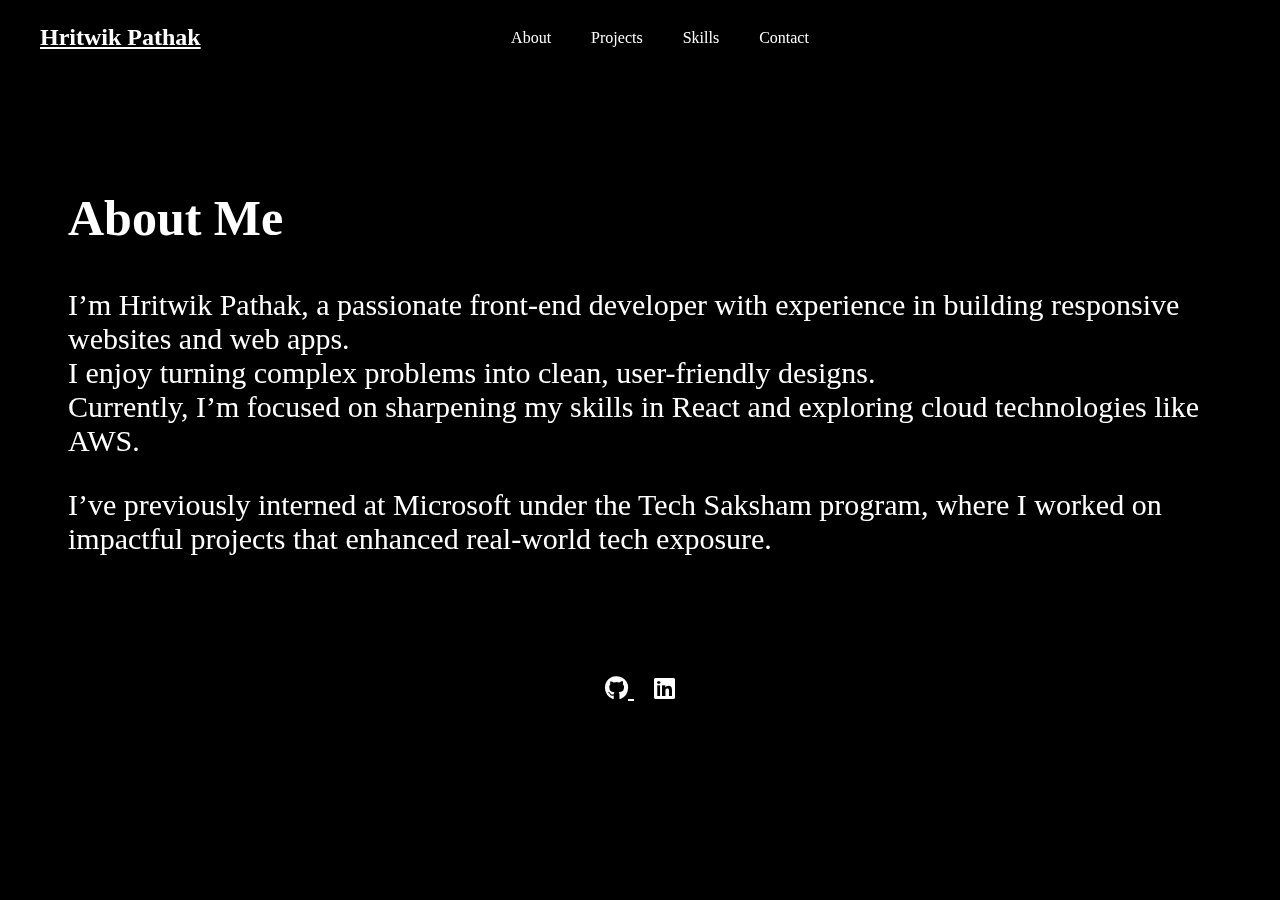
<file: about.html>
<!DOCTYPE html>
<html lang="en">
<head>
  <meta charset="UTF-8" />
  <meta name="viewport" content="width=device-width, initial-scale=1.0" />
  <title>Hritwik Pathak | Portfolio</title>
  <link rel="stylesheet" href="style.css" />
  <link rel="stylesheet" href="https://cdnjs.cloudflare.com/ajax/libs/font-awesome/6.5.0/css/all.min.css">

</head>
<body>
 <div id="tsparticles"></div>

 <header>
  <nav class="navbar">
    <h1><a href="index.html" class="logo-link">Hritwik Pathak</a></h1>

    <ul>
      <li><a href="about.html">About</a></li>
      <li><a href="project.html">Projects</a></li>
      <li><a href="skill.html">Skills</a></li>
      <li><a href="contact.html">Contact</a></li>
    </ul>
  </nav>
</header>

  <section class="about-section">
    <div class="about-content">
    <h2>About Me</h2>
    <p>I’m Hritwik Pathak, a passionate front-end developer with experience in building responsive websites and web apps.<br> 
      I enjoy turning complex problems into clean, user-friendly designs.<br> 
      Currently, I’m focused on sharpening my skills in React and exploring cloud technologies like AWS.
     </p>
      <p>
        I’ve previously interned at Microsoft under the Tech Saksham program, 
        where I worked on impactful projects that enhanced real-world tech exposure.
      </p>
      </div>
  </section>

  


  <footer>
    
    <div class="social-icons">
    <a href="https://github.com/hritwik4pathak" target="_blank" aria-label="GitHub">
      <i class="fab fa-github"></i>
    </a>
    <a href="https://www.linkedin.com/in/hritwik-pathak-81a10b259/" target="_blank" aria-label="LinkedIn">
      <i class="fab fa-linkedin"></i>
    </a>
  </div>
  </footer>
</body>
</html>
</file>
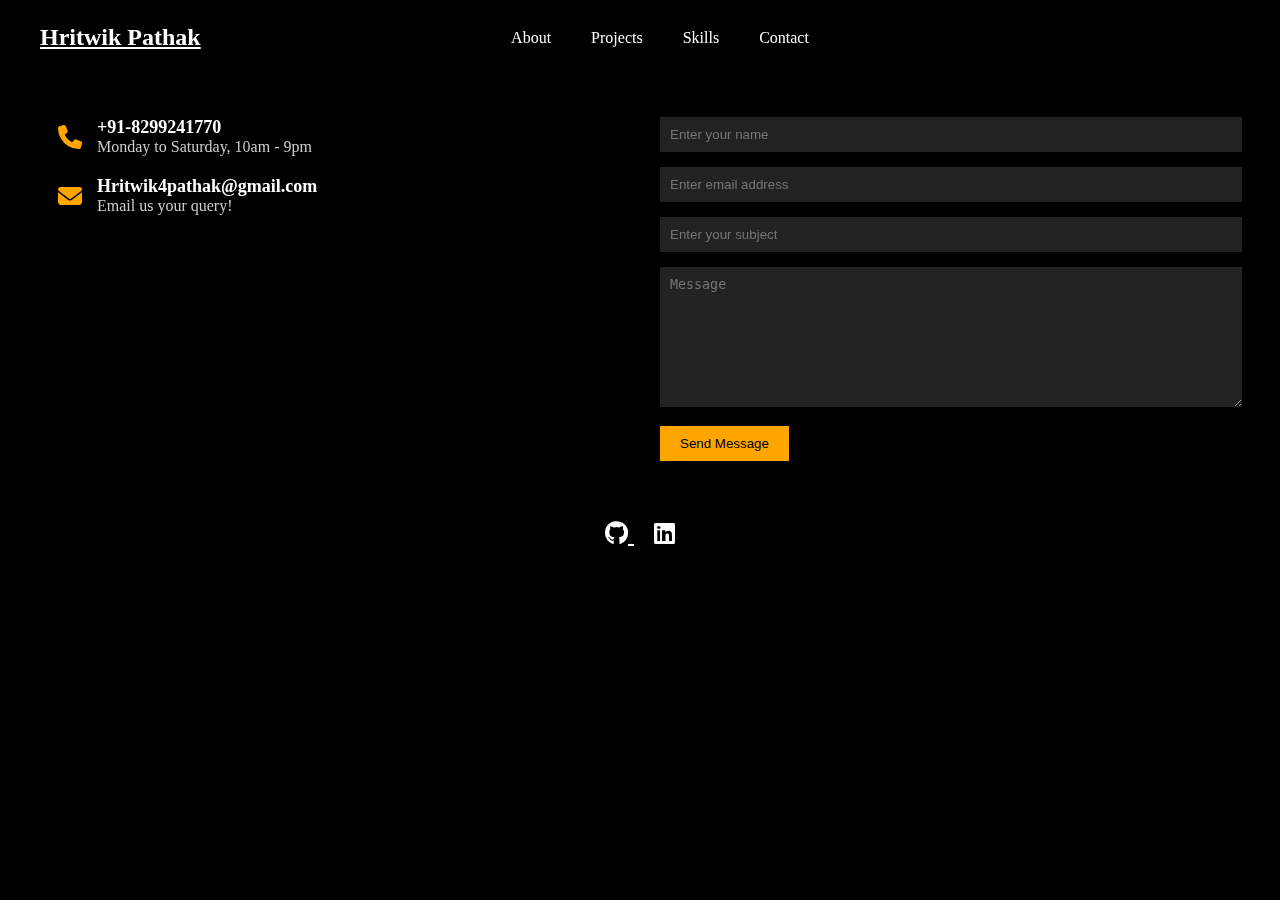
<file: contact.html>
<!DOCTYPE html>
<html lang="en">
<head>
  <meta charset="UTF-8" />
  <meta name="viewport" content="width=device-width, initial-scale=1.0" />
  <title>Hritwik Pathak | Portfolio</title>
  <link rel="stylesheet" href="style.css" />
  <link rel="stylesheet" href="https://cdnjs.cloudflare.com/ajax/libs/font-awesome/6.5.0/css/all.min.css">

</head>
<body>
 <div id="tsparticles"></div>
  <header>
  <nav class="navbar">
    <h1><a href="index.html" class="logo-link">Hritwik Pathak</a></h1>

    <ul>
      <li><a href="about.html">About</a></li>
      <li><a href="project.html">Projects</a></li>
      <li><a href="skill.html">Skills</a></li>
      <li><a href="contact.html">Contact</a></li>
    </ul>
  </nav>
</header>

   <section class="contact">
    <div class="row">
      <div class="contact-col">
        <div>
          <i class="fa fa-phone"></i>
          <span>
            <h3>+91-8299241770</h3>
            <p>Monday to Saturday, 10am - 9pm</p>
          </span>
        </div>

        <div>
          <i class="fa fa-envelope"></i>
          <span>
            <h3>Hritwik4pathak@gmail.com</h3>
            <p>Email us your query!</p>
          </span>
        </div>
      </div>

      <div class="contact-col">
        <form action="">
          <input type="text" placeholder="Enter your name" required>
          <input type="email" placeholder="Enter email address" required>
          <input type="text" placeholder="Enter your subject" required>
          <textarea rows="8" placeholder="Message"></textarea>
          <button type="submit" class="hero-btn">Send Message</button>
        </form>
      </div>
    </div>
  </section>

  
  <footer>
    
    <div class="social-icons">
    <a href="https://github.com/hritwik4pathak" target="_blank" aria-label="GitHub">
      <i class="fab fa-github"></i>
    </a>
    <a href="https://www.linkedin.com/in/hritwik-pathak-81a10b259/" target="_blank" aria-label="LinkedIn">
      <i class="fab fa-linkedin"></i>
    </a>
  </div>
  </footer>
</body>
</html>
</file>
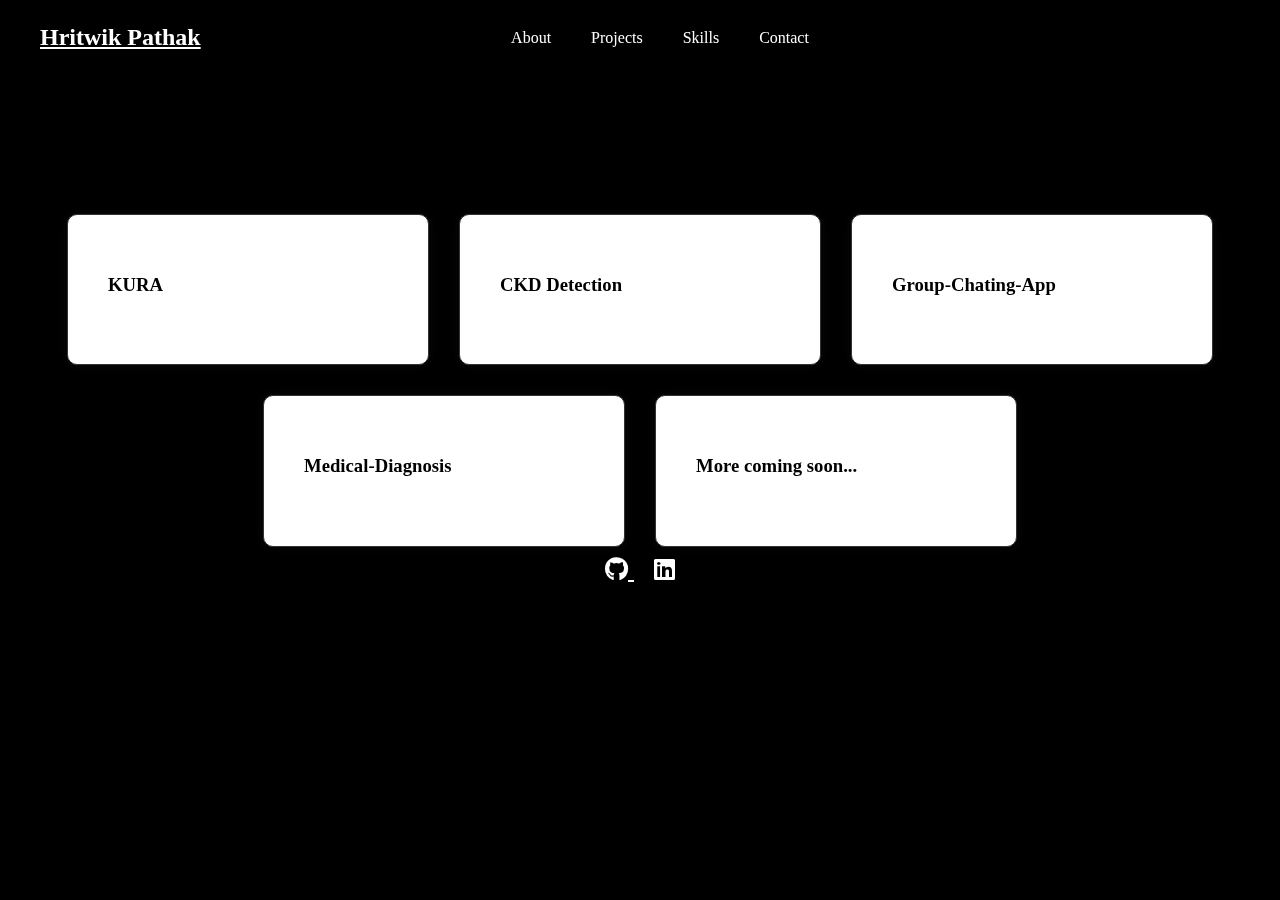
<file: project.html>
<!DOCTYPE html>
<html lang="en">
<head>
  <meta charset="UTF-8" />
  <meta name="viewport" content="width=device-width, initial-scale=1.0" />
  <title>Hritwik Pathak | Portfolio</title>
  <link rel="stylesheet" href="style.css" />
  <link rel="stylesheet" href="https://cdnjs.cloudflare.com/ajax/libs/font-awesome/6.5.0/css/all.min.css">

</head>
<body>
 <div id="tsparticles"></div>

 <header>
  <nav class="navbar">
  <h1><a href="index.html" class="logo-link">Hritwik Pathak</a></h1>

    <ul>
      <li><a href="about.html">About</a></li>
      <li><a href="project.html">Projects</a></li>
      <li><a href="skill.html">Skills</a></li>
      <li><a href="contact.html">Contact</a></li>
    </ul>
  </nav>
</header>

  

  <section id="projects" class="project-section">
    <h2>Projects</h2>
    <div class="project-container">
    <div class="project-card">
      <h3>KURA</h3>
    </div>
    <div class="project-card">
      <h3>CKD Detection</h3>
    </div>
    <div class="project-card">
      <h3>Group-Chating-App</h3>
    </div>
    <div class="project-card">
      <h3>Medical-Diagnosis</h3>
    </div>
    <div class="project-card">
      <h3>More coming soon...</h3>
    </div>
    </div>
  </section>

  

   <footer>
    
    <div class="social-icons">
    <a href="https://github.com/hritwik4pathak" target="_blank" aria-label="GitHub">
      <i class="fab fa-github"></i>
    </a>
    <a href="https://www.linkedin.com/in/hritwik-pathak-81a10b259/" target="_blank" aria-label="LinkedIn">
      <i class="fab fa-linkedin"></i>
    </a>
  </div>
  </footer>
</body>
</html>
</file>
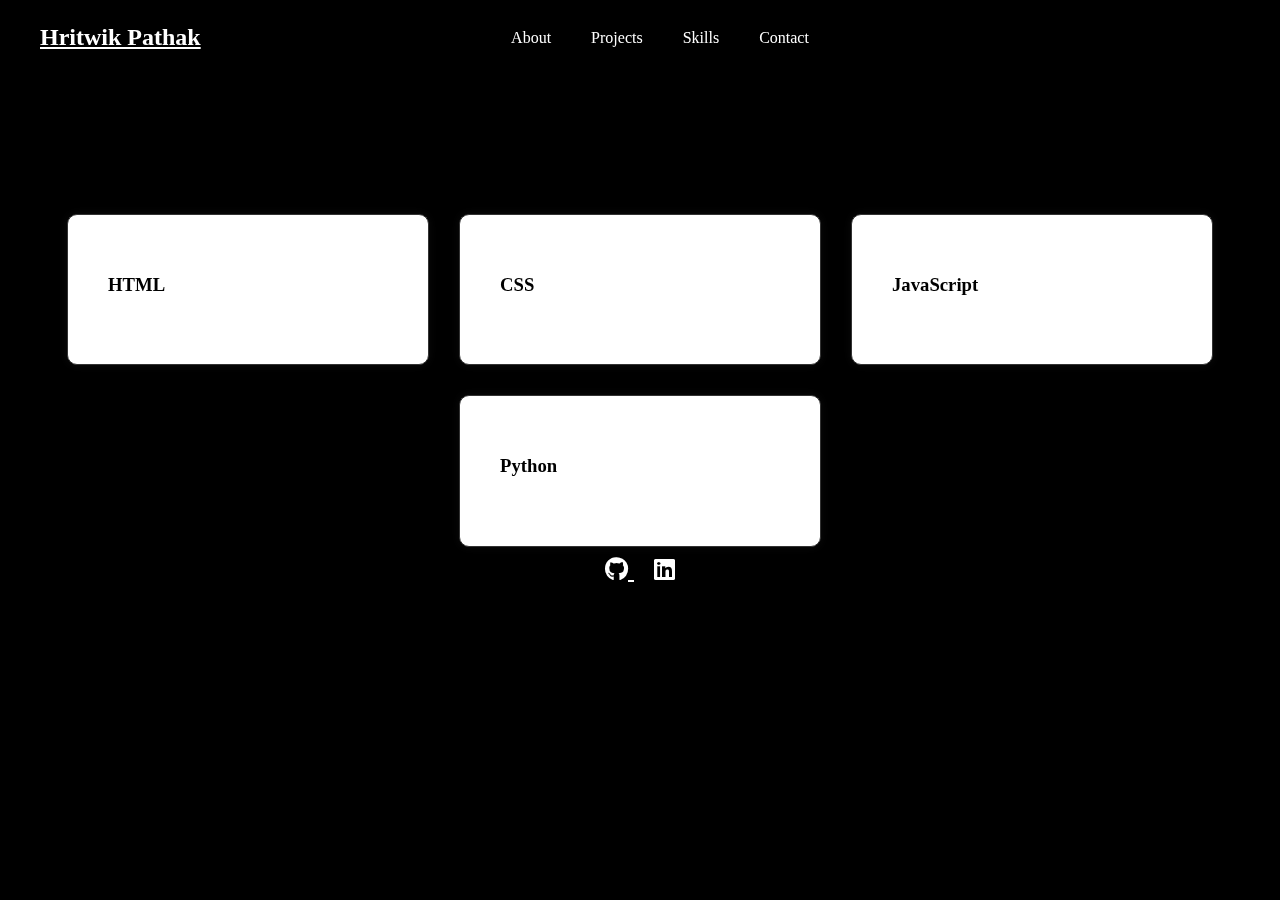
<file: skill.html>
<!DOCTYPE html>
<html lang="en">
<head>
  <meta charset="UTF-8" />
  <meta name="viewport" content="width=device-width, initial-scale=1.0" />
  <title>Hritwik Pathak | Portfolio</title>
  <link rel="stylesheet" href="style.css" />
  <link rel="stylesheet" href="https://cdnjs.cloudflare.com/ajax/libs/font-awesome/6.5.0/css/all.min.css">

</head>
<body>
 <div id="tsparticles"></div>
  <header>
  <nav class="navbar">
    <h1><a href="index.html" class="logo-link">Hritwik Pathak</a></h1>

    <ul>
      <li><a href="about.html">About</a></li>
      <li><a href="project.html">Projects</a></li>
      <li><a href="skill.html">Skills</a></li>
      <li><a href="contact.html">Contact</a></li>
    </ul>
  </nav>
</header>

  <section id="projects" class="project-section">
    <h2>Projects</h2>
    <div class="project-container">
    <div class="project-card">
      <a href=" D:\MY-portfolio\images"></a>
      <h3>HTML</h3>
    </div>
    <div class="project-card">
      <a href="D:\MY-portfolio\images"></a>
      <h3>CSS</h3>
    </div>
    <div class="project-card">
      <h3>JavaScript</h3>
    </div>
    <div class="project-card">
      <h3>Python</h3>
    </div>
    
  </section>

  
  <footer>
    
    <div class="social-icons">
    <a href="https://github.com/hritwik4pathak" target="_blank" aria-label="GitHub">
      <i class="fab fa-github"></i>
    </a>
    <a href="https://www.linkedin.com/in/hritwik-pathak-81a10b259/" target="_blank" aria-label="LinkedIn">
      <i class="fab fa-linkedin"></i>
    </a>
  </div>
  </footer>
</body>
</html>
</file>
<file: style.css>
.navbar {
  display: flex;
  justify-content: space-between;
  align-items: center;
  
  padding: 1rem 2rem;
  color: white;
}
.navbar a{
  color: white;
}

.navbar h1 {
  color: white;
  
  margin: 0;
  font-size: 24px;
  flex: 1;
}

.navbar ul {
  position: absolute;
  left: 50%;
  transform: translateX(-50%);
  list-style: none;
  display: flex;
  gap: 40px;
  margin: 0;
}

.navbar ul li a {
  position: relative;
  color: white;
  text-decoration: none;
  font-weight: 500;
  padding-bottom: 5px;
}
.navbar ul li a::after {
  content: "";
  position: absolute;
  left: 0;
  bottom: 0;
  width: 0%;
  height: 2px;
  background-color: #ff5722;
  transition: width 0.3s ease-in-out;
}

.navbar ul li a:hover::after {
  width: 100%;
}
#tsparticles {
  position: fixed;
  top: 0;
  left: 0;
  width: 100%;
  height: 100%;
  z-index: -1; /* keep it behind all content */
  background: black; /* dark background */
}
.left-photo-container {
  flex: 1;
  display: flex;
  justify-content: flex-end;
  align-items: center;
  padding: 40px;
}

.pentagon-frame {
  width: 400px;
  height: 400px;
  position: right;
}

.profile-img {
  width: 100%;
  height: 100%;
  object-fit: cover;
  clip-path: polygon(50% 0%, 100% 38%, 82% 100%, 18% 100%, 0% 38%);
  border: 3px solid white;
  box-shadow: 0 0 10px rgba(255, 255, 255, 0.4);
}

.main-page {
  display: flex;
  flex-direction: row-reverse;
  justify-content: space-between; /* space between text and image */
  align-items: center;            /* vertically align them */
  padding: 60px 100px;
  gap: 30px;                      /* optional space between them */
  
}
.hi {
  flex: 1;
  display: flex;
  font-size: 45px;
  flex-direction: column;
  justify-content: center;
  color: orange;
 
}
.hi h2{
  color: white;
  font-size: 48px;
  flex-direction: column;
  position: absolute;
  padding-top: 150px;
  margin-bottom:0 ;
}
footer {
  background-color:transparent;
  color: white;
  text-align: center;
 
  position: relative;
  bottom: 0;
  width: 100%;
}

.social-icons {
  margin-top: 10px;
}

.social-icons a {
  color: white;
  margin: 0 10px;
  font-size: 1.5rem;
  transition: color 0.3s ease;
}

.social-icons a:hover {
  color: #ff9100; /* Light blue on hover */
}

/*  end of first ie.HOME page*/
/*begning of about page */
.navbar{
  background-color:black;
  background: transparent;
}
.about-section {
  background-color: #000000; /* pure black */
  color: white;
  padding: 80px 60px;
  max-height: 100vh;
  display: flex;
  justify-content: center;
  align-items: center;
}
.about-section h2{
  font-size: 50px;
}
.about-section p{
  font-size: 30px;
}
.about-section p:hover{
  color: #ff5722;
}
/*  about section ends */
/* project section starts*/
.project-container {
  display: flex;
  flex-wrap: wrap;
  justify-content: center;
  gap: 30px;
  padding: 0 20px;
  padding-top: 80px;
}

.project-card {
  background-color: white;
  border: 1px solid #333;
  border-radius: 10px;
  padding: 40px;
  width: 280px; /* small enough for 3 to fit */
  box-shadow: 0 0 10px rgba(255, 255, 255, 0.05);
  transition: transform 0.3s ease;
  flex: 0 0 auto; /* prevent stretching */
  padding-bottom: 50px;
}

.project-card:hover {
  transform: translateY(-5px);
}
.project-section h3{
justify-content: center;
}

.contact {
  background: black;
  color: white;
  padding: 50px;
}
.contact .row {
  display: flex;
  flex-wrap: wrap;
  gap: 40px;
  justify-content: center;
  align-items: flex-start;
}
.contact-col {
  flex: 1 1 300px;
}
.contact-col div {
  display: flex;
  align-items: center;
  margin-bottom: 20px;
}
.contact-col i {
  font-size: 24px;
  color: orange;
  margin-right: 15px;
}
.contact-col h3 {
  margin: 0;
  font-size: 18px;
}
.contact-col p {
  margin: 0;
  color: #ccc;
}
.contact-col form input,
.contact-col form textarea {
  width: 100%;
  padding: 10px;
  margin-bottom: 15px;
  background: #222;
  border: none;
  color: white;
}
.contact-col form button.hero-btn {
  background: orange;
  color: black;
  border: none;
  padding: 10px 20px;
  cursor: pointer;
}
.contact-col form button.hero-btn:hover {
  background: #ff6600;
}
</file>
